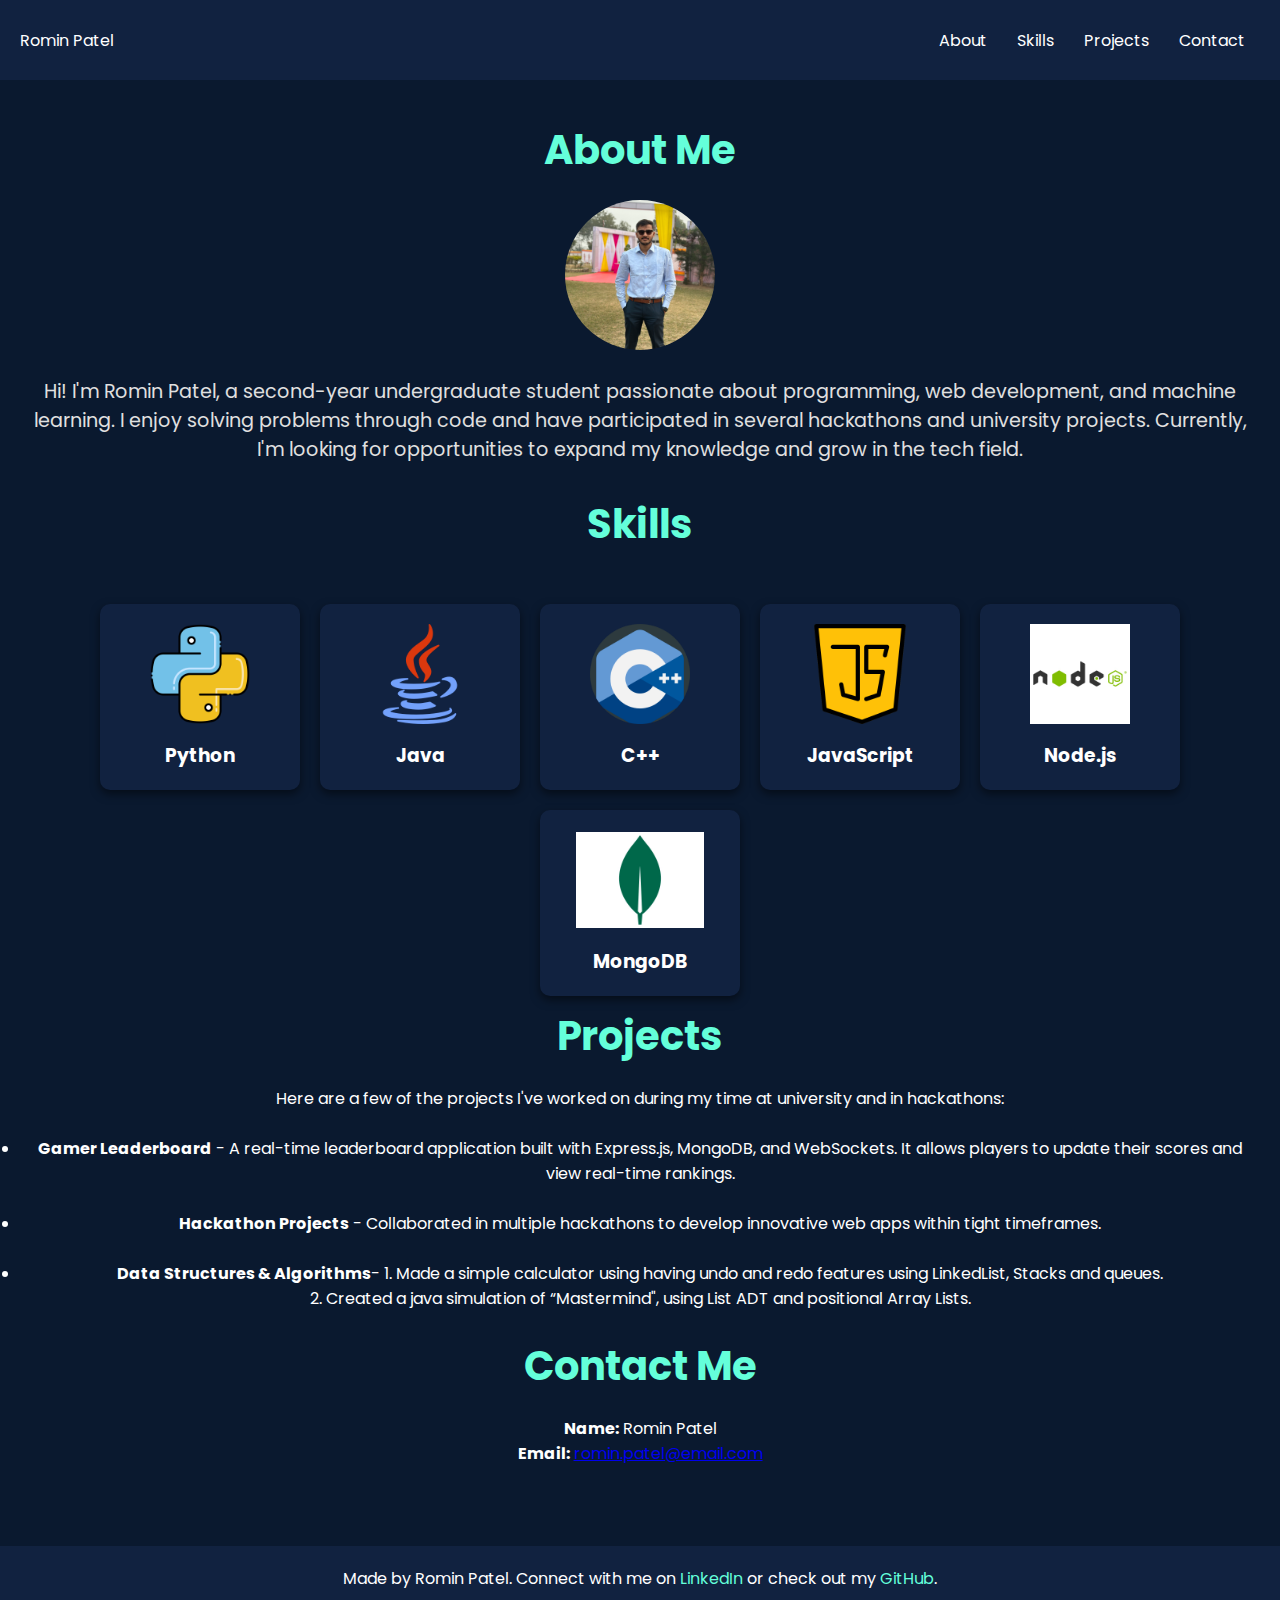
<file: index.html>
<!DOCTYPE html>
<html lang="en">
  <head>
    <meta charset="UTF-8" />
    <meta name="viewport" content="width=device-width, initial-scale=1.0" />
    <title>Romin Patel - Portfolio</title>
    <link
      href="https://fonts.googleapis.com/css?family=Poppins"
      rel="stylesheet"
    />
    <style>
      * {
        margin: 0;
        padding: 0;
        box-sizing: border-box;
      }
      body {
        background-color: #0a192f;
        color: white;
        font-family: "Poppins", sans-serif;
        overflow-x: hidden;
      }
      nav {
        display: flex;
        justify-content: space-between;
        align-items: center;
        height: 80px;
        background-color: #112240;
        padding: 0 20px;
      }
      nav ul {
        display: flex;
        list-style: none;
      }
      nav ul li {
        margin: 0 15px;
      }
      nav ul li a {
        text-decoration: none;
        color: white;
        font-size: 1rem;
        transition: color 0.3s ease;
      }
      nav ul li a:hover {
        color: #64ffda;
      }
      main {
        padding: 40px 20px;
        text-align: center;
      }
      .section-title {
        font-size: 2.5rem;
        margin-bottom: 20px;
        color: #64ffda;
      }
      .about-img {
        width: 150px;
        height: 150px;
        object-fit: cover;
        border-radius: 50%;
        margin-bottom: 20px;
      }
      .about-text {
        font-size: 1.2rem;
        color: #e0e0e0;
        margin-bottom: 30px;
      }
      .skills-container {
        display: flex;
        flex-wrap: wrap;
        justify-content: center;
        margin-top: 40px;
      }
      .skill-card {
        background-color: #112240;
        border-radius: 10px;
        padding: 20px;
        margin: 10px;
        width: 200px;
        text-align: center;
        box-shadow: 0px 4px 10px rgba(0, 0, 0, 0.5);
      }
      .skill-card img {
        width: 80%;
        height: 100px;
        object-fit: contain;
        margin-bottom: 10px;
      }
      footer {
        background-color: #112240;
        padding: 20px 0;
        text-align: center;
        margin-top: 40px;
      }
      footer a {
        text-decoration: none;
        color: #64ffda;
      }
    </style>
  </head>
  <body>
    <header>
      <nav>
        <div>Romin Patel</div>
        <ul>
          <li><a href="#about">About</a></li>
          <li><a href="#skills">Skills</a></li>
          <li><a href="#projects">Projects</a></li>
          <li><a href="#contact">Contact</a></li>
        </ul>
      </nav>
    </header>
    <main>
      <!-- About Me Section -->
      <section id="about">
        <h1 class="section-title">About Me</h1>
        <img src="romin.jpg" alt="Romin Patel" class="about-img" />
        <p class="about-text">
          Hi! I'm Romin Patel, a second-year undergraduate student passionate
          about programming, web development, and machine learning. I enjoy
          solving problems through code and have participated in several
          hackathons and university projects. Currently, I'm looking for
          opportunities to expand my knowledge and grow in the tech field.
        </p>
      </section>

      <!-- Skills Section -->
      <section id="skills">
        <h1 class="section-title">Skills</h1>
        <div class="skills-container">
          <div class="skill-card">
            <img src="python.png" alt="Python" />
            <h3>Python</h3>
          </div>
          <div class="skill-card">
            <img src="java.png" alt="Java" />
            <h3>Java</h3>
          </div>
          <div class="skill-card">
            <img src="cpp.png" alt="C++" />
            <h3>C++</h3>
          </div>
          <div class="skill-card">
            <img src="javascript.png" alt="JavaScript" />
            <h3>JavaScript</h3>
          </div>
          <div class="skill-card">
            <img src="nodejs.jpeg" alt="Node.js" />
            <h3>Node.js</h3>
          </div>
          <div class="skill-card">
            <img src="mongodb.jpeg" alt="MongoDB" />
            <h3>MongoDB</h3>
          </div>
        </div>
      </section>

      <!-- Projects Section -->
      <section id="projects">
        <h1 class="section-title">Projects</h1>
        <p>
          Here are a few of the projects I've worked on during my time at
          university and in hackathons:
        </p>
        <br />
        <ul>
          <li>
            <strong>Gamer Leaderboard</strong> - A real-time leaderboard
            application built with Express.js, MongoDB, and WebSockets. It
            allows players to update their scores and view real-time rankings.
          </li>
          <br />
          <li>
            <strong>Hackathon Projects</strong> - Collaborated in multiple
            hackathons to develop innovative web apps within tight timeframes.
          </li>
          <br />
          <li>
            <strong>Data Structures & Algorithms</strong>- 1. Made a simple
            calculator using having undo and redo features using LinkedList,
            Stacks and queues.
            <br />
            2. Created a java simulation of “Mastermind", using List ADT and
            positional Array Lists.
          </li>
        </ul>
      </section>
      <br>
      <!-- Contact Section -->
      <section id="contact">
        <h1 class="section-title">Contact Me</h1>
        <div class="contact-info">
          <p><strong>Name:</strong> Romin Patel</p>
          <p><strong>Email:</strong> <a href="mailto:romin.patel@email.com">romin.patel@email.com</a></p>
        </div>
      </section>
    </main>
    <footer>
      <p>
        Made by Romin Patel. Connect with me on
        <a href="https://www.linkedin.com//in/rominp" target="_blank"
          >LinkedIn</a
        >
        or check out my
        <a href="https://github.com/romin-debug" target="_blank">GitHub</a>.
      </p>
    </footer>
  </body>
</html>
</file>
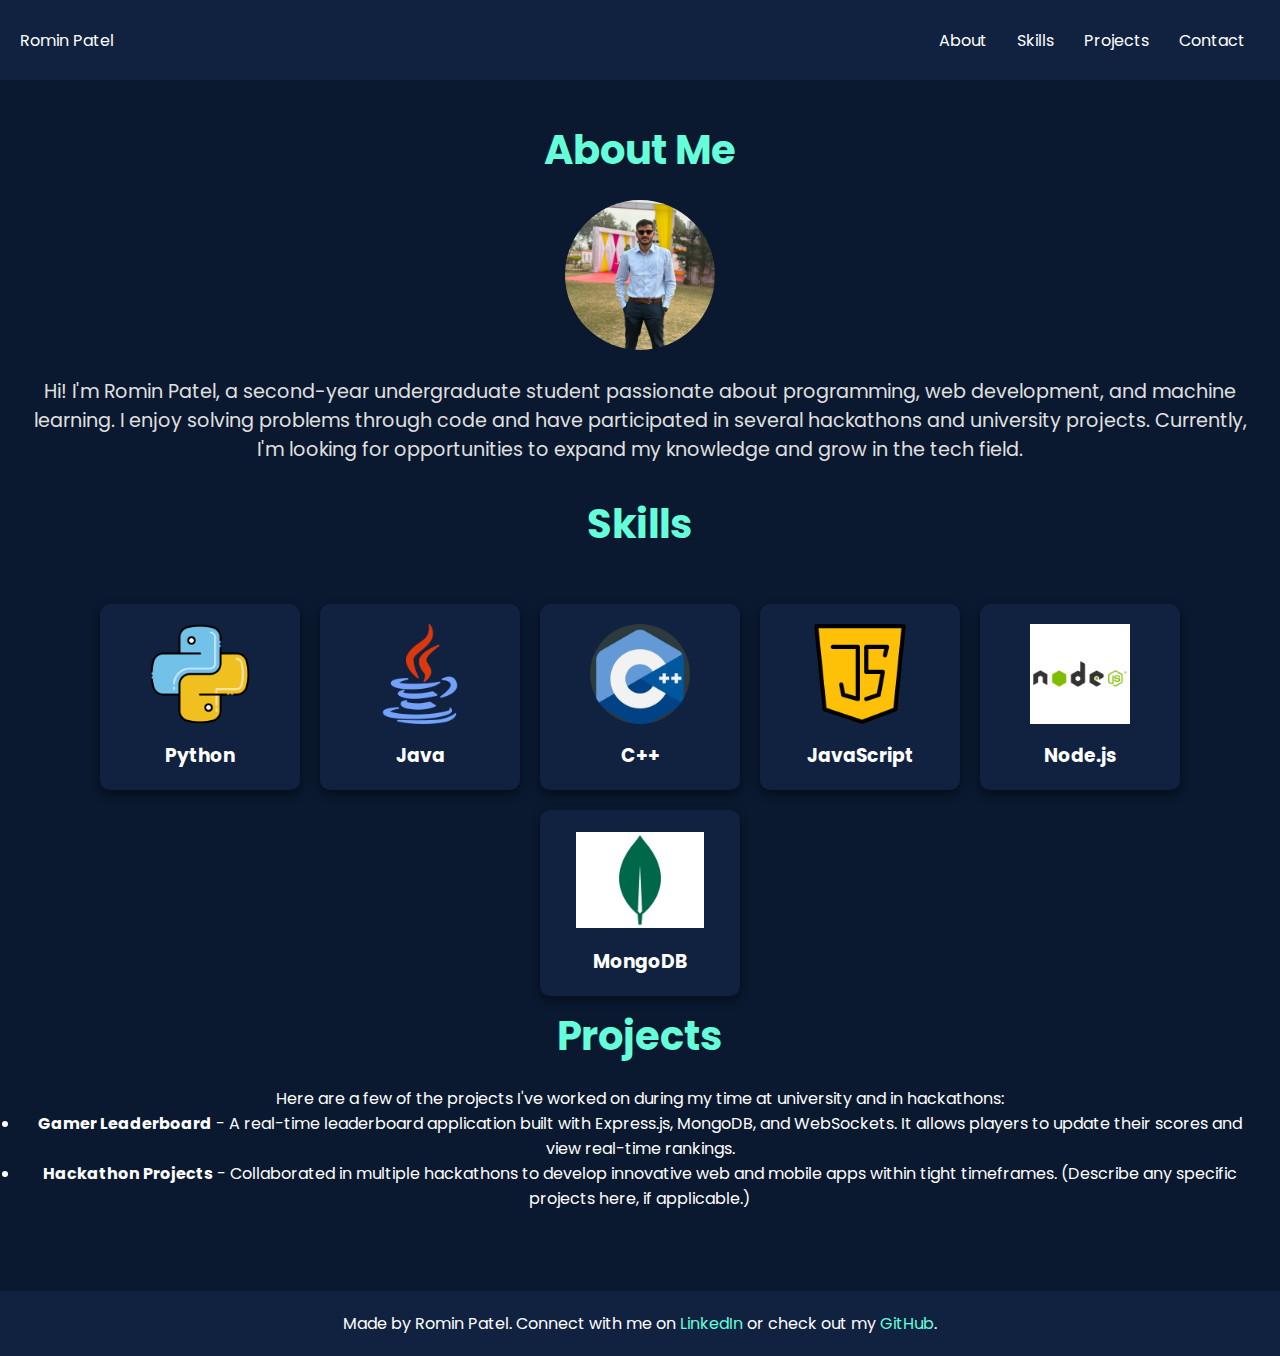
<file: copy.html>
<!DOCTYPE html>
<html lang="en">
<head>
  <meta charset="UTF-8" />
  <meta name="viewport" content="width=device-width, initial-scale=1.0" />
  <title>Romin Patel - Portfolio</title>
  <link href="https://fonts.googleapis.com/css?family=Poppins" rel="stylesheet" />
  <style>
    * {
      margin: 0;
      padding: 0;
      box-sizing: border-box;
    }
    body {
      background-color: #0a192f;
      color: white;
      font-family: "Poppins", sans-serif;
      overflow-x: hidden;
    }
    nav {
      display: flex;
      justify-content: space-between;
      align-items: center;
      height: 80px;
      background-color: #112240;
      padding: 0 20px;
    }
    nav ul {
      display: flex;
      list-style: none;
    }
    nav ul li {
      margin: 0 15px;
    }
    nav ul li a {
      text-decoration: none;
      color: white;
      font-size: 1rem;
      transition: color 0.3s ease;
    }
    nav ul li a:hover {
      color: #64ffda;
    }
    main {
      padding: 40px 20px;
      text-align: center;
    }
    .section-title {
      font-size: 2.5rem;
      margin-bottom: 20px;
      color: #64ffda;
    }
    .about-img {
      width: 150px;
      height: 150px;
      object-fit: cover;
      border-radius: 50%;
      margin-bottom: 20px;
    }
    .about-text {
      font-size: 1.2rem;
      color: #e0e0e0;
      margin-bottom: 30px;
    }
    .skills-container {
      display: flex;
      flex-wrap: wrap;
      justify-content: center;
      margin-top: 40px;
    }
    .skill-card {
      background-color: #112240;
      border-radius: 10px;
      padding: 20px;
      margin: 10px;
      width: 200px;
      text-align: center;
      box-shadow: 0px 4px 10px rgba(0, 0, 0, 0.5);
    }
    .skill-card img {
      width: 80%;
      height: 100px;
      object-fit: contain;
      margin-bottom: 10px;
    }
    footer {
      background-color: #112240;
      padding: 20px 0;
      text-align: center;
      margin-top: 40px;
    }
    footer a {
      text-decoration: none;
      color: #64ffda;
    }
  </style>
</head>
<body>
  <header>
    <nav>
      <div>Romin Patel</div>
      <ul>
        <li><a href="#about">About</a></li>
        <li><a href="#skills">Skills</a></li>
        <li><a href="#projects">Projects</a></li>
        <li><a href="#contact">Contact</a></li>
      </ul>
    </nav>
  </header>
  <main>
    <!-- About Me Section -->
    <section id="about">
      <h1 class="section-title">About Me</h1>
      <img src="romin.jpg" alt="Romin Patel" class="about-img"/>
      <p class="about-text">
        Hi! I'm Romin Patel, a second-year undergraduate student passionate about programming, web development, and machine learning. I enjoy solving problems through code and have participated in several hackathons and university projects. Currently, I'm looking for opportunities to expand my knowledge and grow in the tech field.
      </p>
    </section>

    <!-- Skills Section -->
    <section id="skills">
      <h1 class="section-title">Skills</h1>
      <div class="skills-container">
        <div class="skill-card">
          <img src="python.png" alt="Python" />
          <h3>Python</h3>
        </div>
        <div class="skill-card">
          <img src="java.png" alt="Java" />
          <h3>Java</h3>
        </div>
        <div class="skill-card">
          <img src="cpp.png" alt="C++" />
          <h3>C++</h3>
        </div>
        <div class="skill-card">
          <img src="javascript.png" alt="JavaScript" />
          <h3>JavaScript</h3>
        </div>
        <div class="skill-card">
          <img src="nodejs.jpeg" alt="Node.js" />
          <h3>Node.js</h3>
        </div>
        <div class="skill-card">
          <img src="mongodb.jpeg" alt="MongoDB" />
          <h3>MongoDB</h3>
        </div>
      </div>
    </section>

    <!-- Projects Section -->
    <section id="projects">
      <h1 class="section-title">Projects</h1>
      <p>
        Here are a few of the projects I've worked on during my time at university and in hackathons:
      </p>
      <ul>
        <li><strong>Gamer Leaderboard</strong> - A real-time leaderboard application built with Express.js, MongoDB, and WebSockets. It allows players to update their scores and view real-time rankings.</li>
        <li><strong>Hackathon Projects</strong> - Collaborated in multiple hackathons to develop innovative web and mobile apps within tight timeframes. (Describe any specific projects here, if applicable.)</li>
      </ul>
    </section>
  </main>
  <footer>
    <p>
      Made by Romin Patel. Connect with me on
      <a href="https://www.linkedin.com/" target="_blank">LinkedIn</a> or check out my <a href="https://github.com/romin-patel" target="_blank">GitHub</a>.
    </p>
  </footer>
</body>
</html>
</file>
